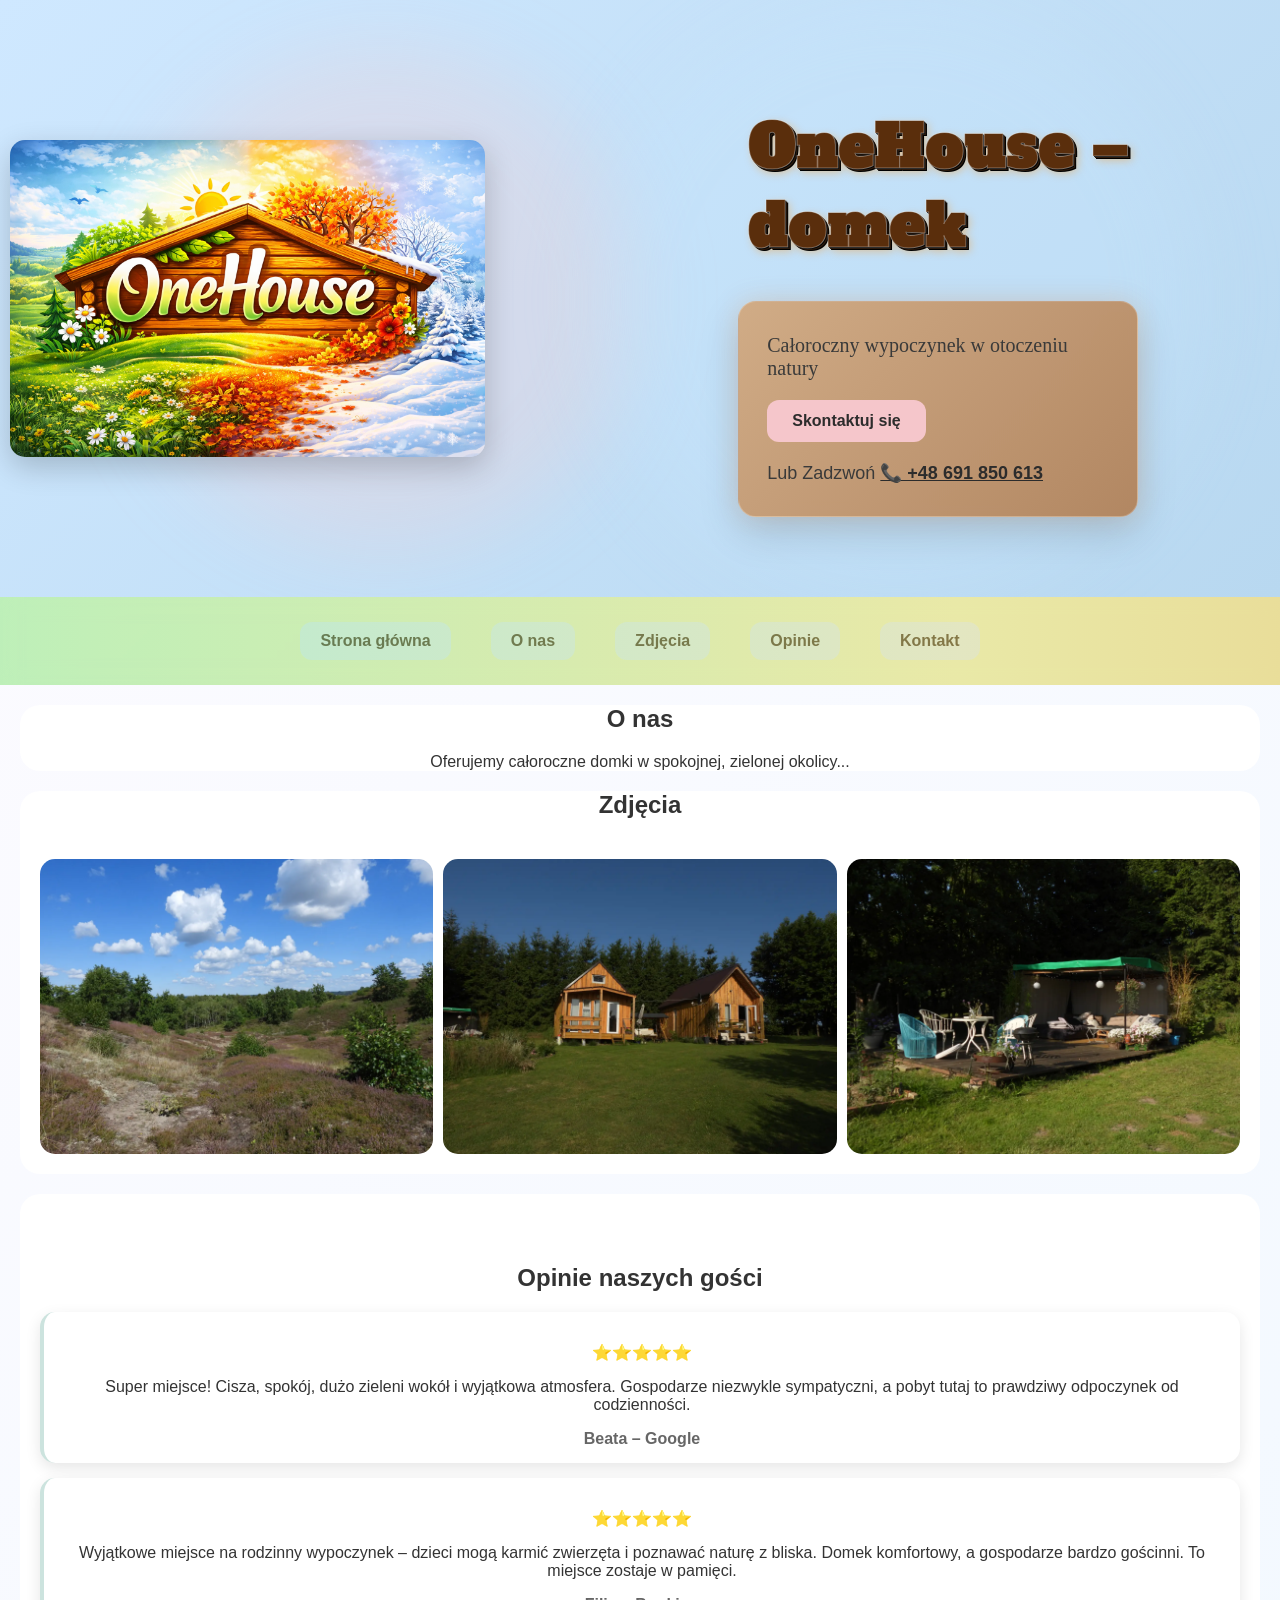
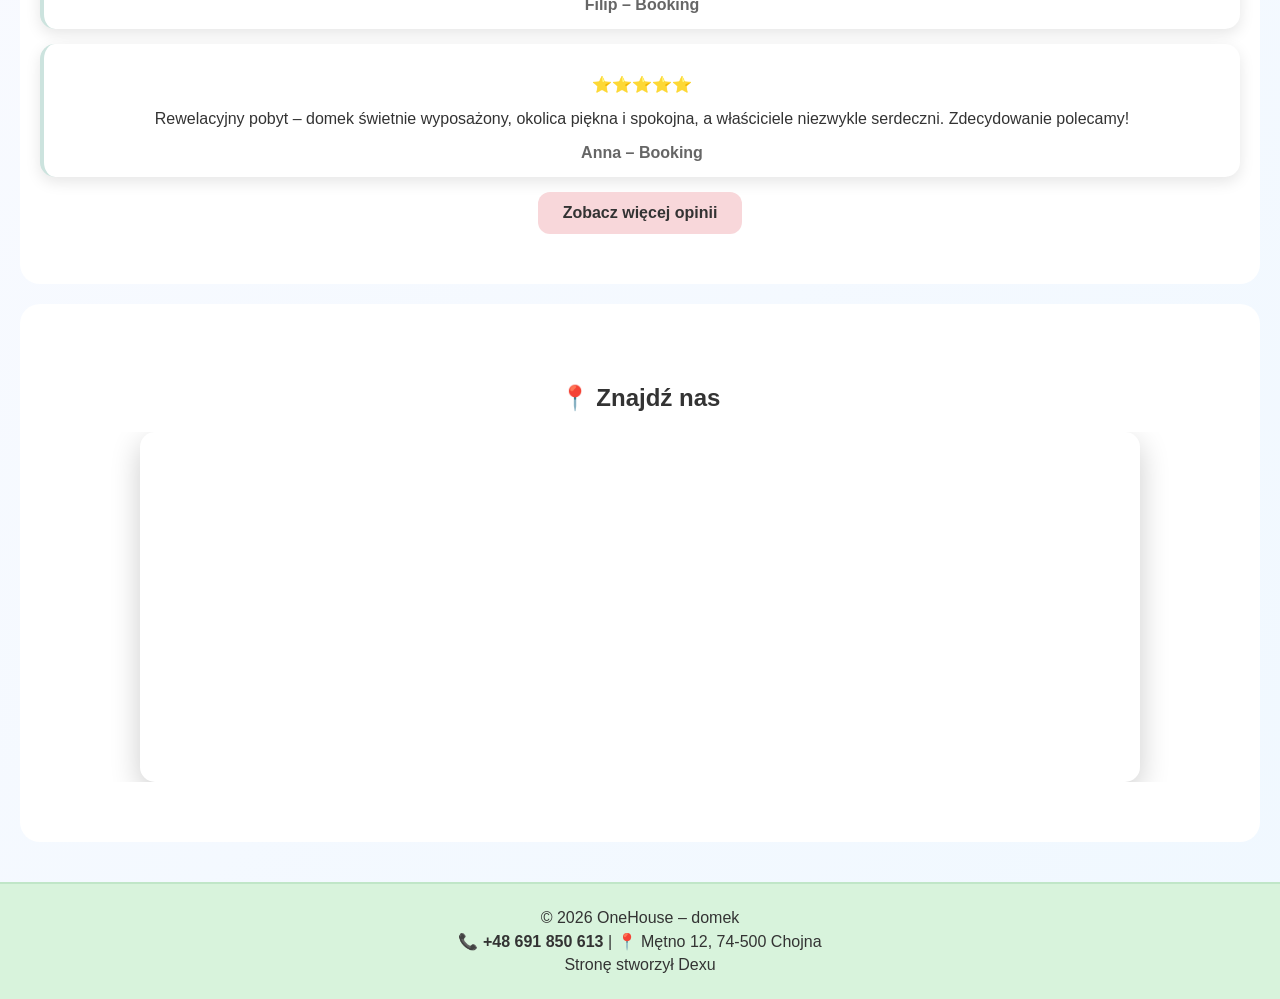
<file: index.html>
<!DOCTYPE html>
<html lang="pl">
<head>
<meta charset="UTF-8">
<meta name="viewport" content="width=device-width, initial-scale=1.0">
<title>OneHouse – domek</title>
<link rel="stylesheet" href="style.css">
<link href="https://fonts.googleapis.com/css2?family=Alfa+Slab+One&display=swap" rel="stylesheet">
</head>

<body>


<header class="header"></header>
<section class="hero">
  

  <div class="hero-left">
    <img src="logo.png" class="logo-hero">
  </div>

  <div class="hero-right">
    <h1><span>OneHouse</span> – domek</h1>
<div class="hero-box">
  <p>Całoroczny wypoczynek w otoczeniu natury</p>

  <a href="kontakt/" class="cta-btn">Skontaktuj się</a>

  <p>Lub Zadzwoń <a href="tel:+48691850613" class="tel">📞 +48 691 850 613</a></p>
</div>
  </div>

</section>

 <nav class="nav-bar">
    <a href="index.html" class="nav-btn">Strona główna</a>
    <a href="onas/" class="nav-btn">O nas</a>
    <a href="zdjecia/" class="nav-btn">Zdjęcia</a>
    <a href="opinie/" class="nav-btn">Opinie</a>
    <a href="kontakt/" class="nav-btn">Kontakt</a>
  </nav>



<a href="onas/" class="section-link">
  <section class="about fade">
    <h2>O nas</h2>
    <p>Oferujemy całoroczne domki w spokojnej, zielonej okolicy...</p>
  </section>
</a>

<a href="zdjecia/" class="section-link">
  <section class="gallery fade">
    <h2>Zdjęcia</h2>
    <div class="grid">
      <img src="img1.webp">
      <img src="img2.webp">
      <img src="img3.webp">
    </div>
  </section>
</a>

<a href="opinie/" class="section-link">
  <section class="opinie fade">
    <h2>Opinie naszych gości</h2>

  <div class="opinia">
    <p>⭐⭐⭐⭐⭐</p>
    <p>
      Super miejsce! Cisza, spokój, dużo zieleni wokół i wyjątkowa atmosfera. 
      Gospodarze niezwykle sympatyczni, a pobyt tutaj to prawdziwy odpoczynek od codzienności.
    </p>
    <span>Beata – Google</span>
  </div>

  <div class="opinia">
    <p>⭐⭐⭐⭐⭐</p>
    <p>
      Wyjątkowe miejsce na rodzinny wypoczynek – dzieci mogą karmić zwierzęta i poznawać naturę z bliska. 
      Domek komfortowy, a gospodarze bardzo gościnni. To miejsce zostaje w pamięci.
    </p>
    <span>Filip – Booking</span>
  </div>

  <div class="opinia">
    <p>⭐⭐⭐⭐⭐</p>
    <p>
      Rewelacyjny pobyt – domek świetnie wyposażony, okolica piękna i spokojna, 
      a właściciele niezwykle serdeczni. Zdecydowanie polecamy!
    </p>
    <span>Anna – Booking</span>
  </div>
<a href="opinie/" class="cta-btn">Zobacz więcej opinii</a>
</section>

<section class="mapa fade">
  <h2>📍 Znajdź nas</h2>

<div class="map-wrapper">
  <iframe 
    src="https://www.google.com/maps?q=Mętno+12+Chojna&output=embed"
    width="100%" 
    height="350"
    style="border:0;"
    loading="lazy">
  </iframe>

  <a href="https://www.google.com/maps?q=Mętno+12+Chojna" 
     target="_blank" 
     class="map-overlay">
    📍 Kliknij, aby otworzyć nawigację
  </a>
</div>
</section>

<script>
const elements = document.querySelectorAll(".fade");

const observer = new IntersectionObserver(entries => {
  entries.forEach(entry => {
    if(entry.isIntersecting){
      entry.target.classList.add("show");
    }
  });
}, {
  threshold:0.15
});

elements.forEach(el => observer.observe(el));
</script>

<footer class="footer">

  <p>© 2026 OneHouse – domek</p>

  <p>
    📞 <a href="tel:+48691850613">+48 691 850 613</a> |
    📍 Mętno 12, 74-500 Chojna 
    </p>
    <p>Stronę stworzył Dexu</p>

</footer>
</body>

</html>
</file>
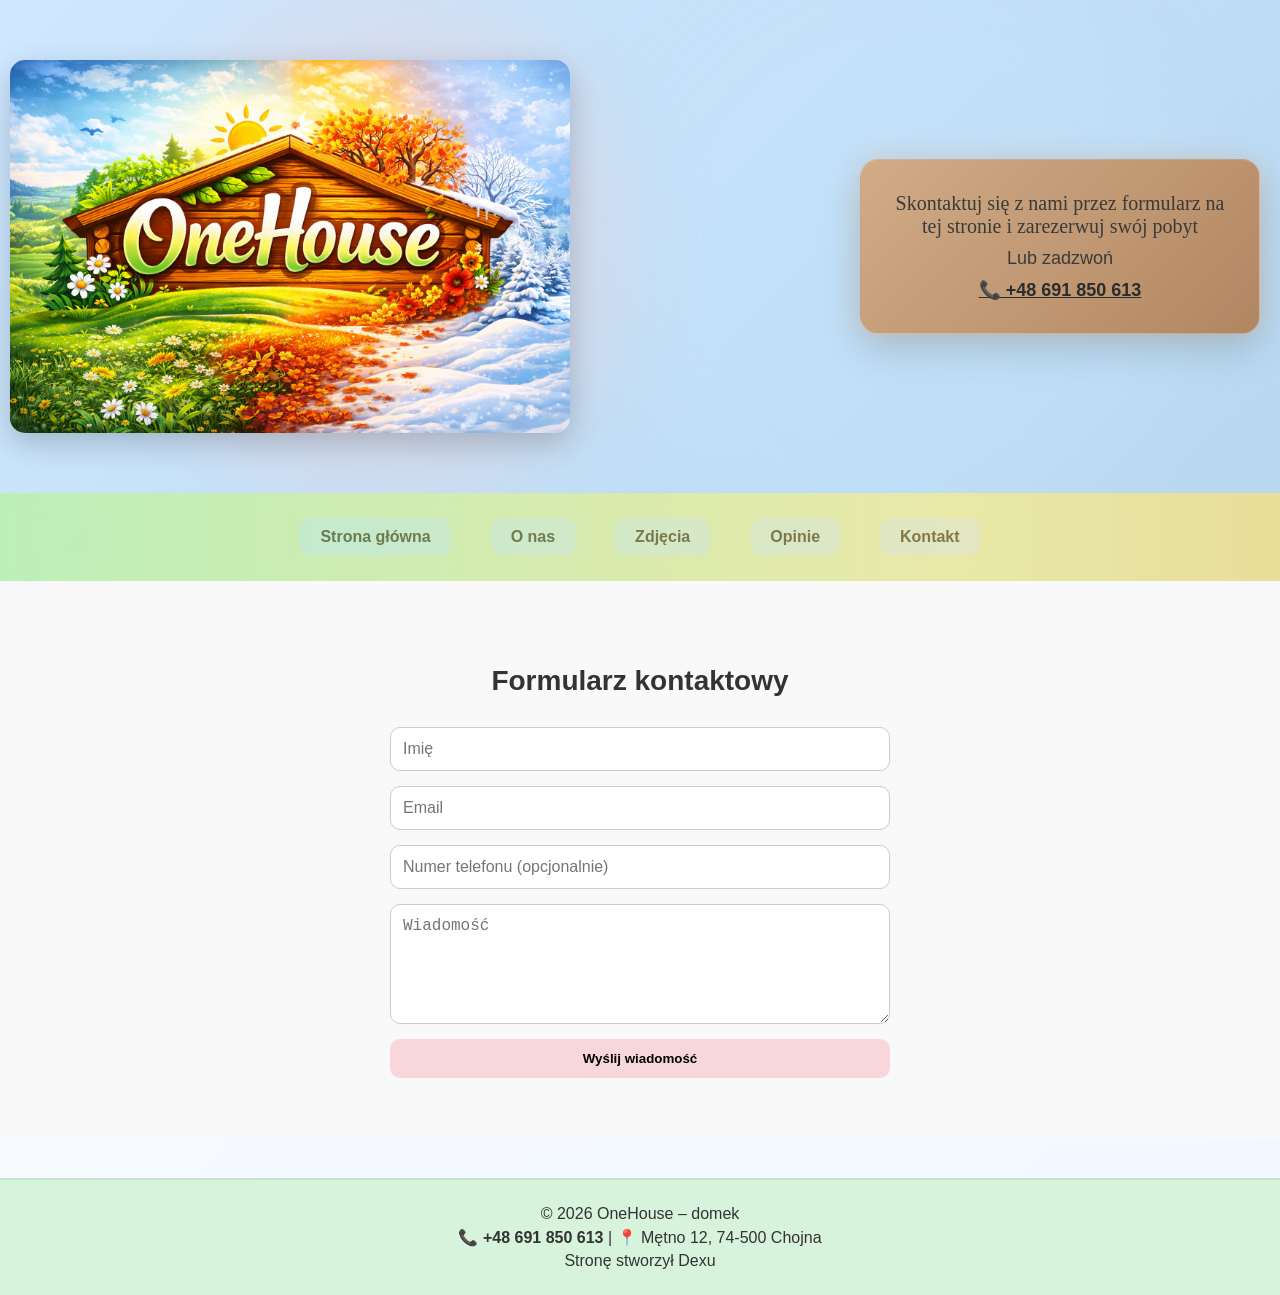
<file: kontakt/index.html>
<!DOCTYPE html>
<html lang="pl">
<head>
<meta charset="UTF-8">
<meta name="viewport" content="width=device-width, initial-scale=1.0">
<title>Kontakt – OneHouse</title>
<link rel="stylesheet" href="../style.css">
</head>

<body>

<header class="hero">

  <div class="hero-left">
    <img src="../logo.png" class="logo-hero">
  </div>

<div class="hero-box">
  <p>Skontaktuj się z nami przez formularz na tej stronie i zarezerwuj swój pobyt</p>
<p>Lub zadzwoń</p>

  <p>
    <a href="tel:+48691850613" class="tel">📞 +48 691 850 613</a>
  </p>
</div>

</header>

<nav class="nav-bar">
  <a href="../" class="nav-btn">Strona główna</a>
  <a href="../onas/" class="nav-btn">O nas</a>
  <a href="../zdjecia/" class="nav-btn">Zdjęcia</a>
  <a href="../opinie/" class="nav-btn">Opinie</a>
  <a href="index.html" class="nav-btn">Kontakt</a>
</nav>

<section class="kontakt-page">

  <h2>Formularz kontaktowy</h2>

<form class="form" action="https://formsubmit.co/jeccho@wp.pl" method="POST">

  <input type="text" name="imie" placeholder="Imię" required>
  <input type="email" name="email" placeholder="Email" required>
  <input type="tel" name="telefon" placeholder="Numer telefonu (opcjonalnie)">
  <textarea name="wiadomosc" placeholder="Wiadomość" required></textarea>

  <!-- ukryte -->
  <input type="hidden" name="_subject" value="Nowa wiadomość z OneHouse">
  <input type="hidden" name="_captcha" value="false">

  <button type="submit">Wyślij wiadomość</button>
</form>

</section>

<footer class="footer">

  <p>© 2026 OneHouse – domek</p>

  <p>
    📞 <a href="tel:+48691850613">+48 691 850 613</a> |
    📍 Mętno 12, 74-500 Chojna 
    </p>
    <p>Stronę stworzył Dexu</p>

</footer>

</body>

</html>
</file>
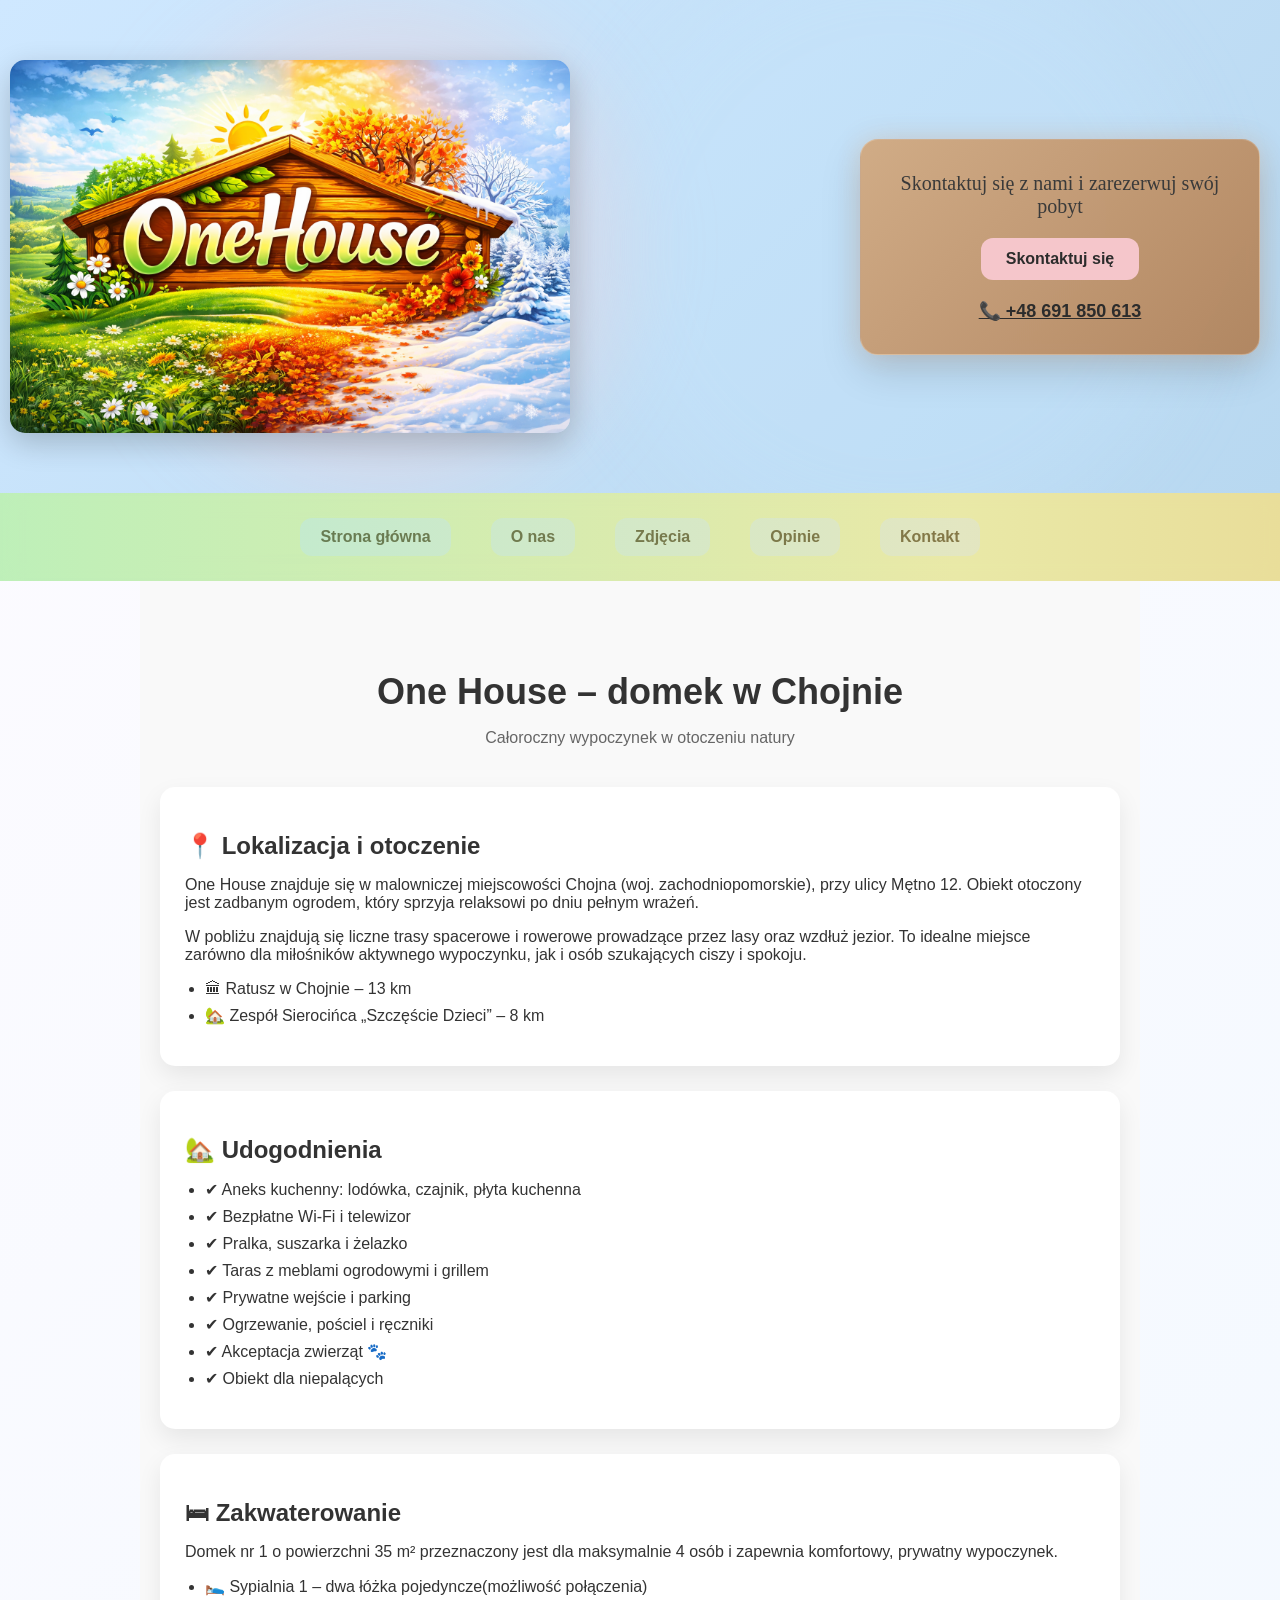
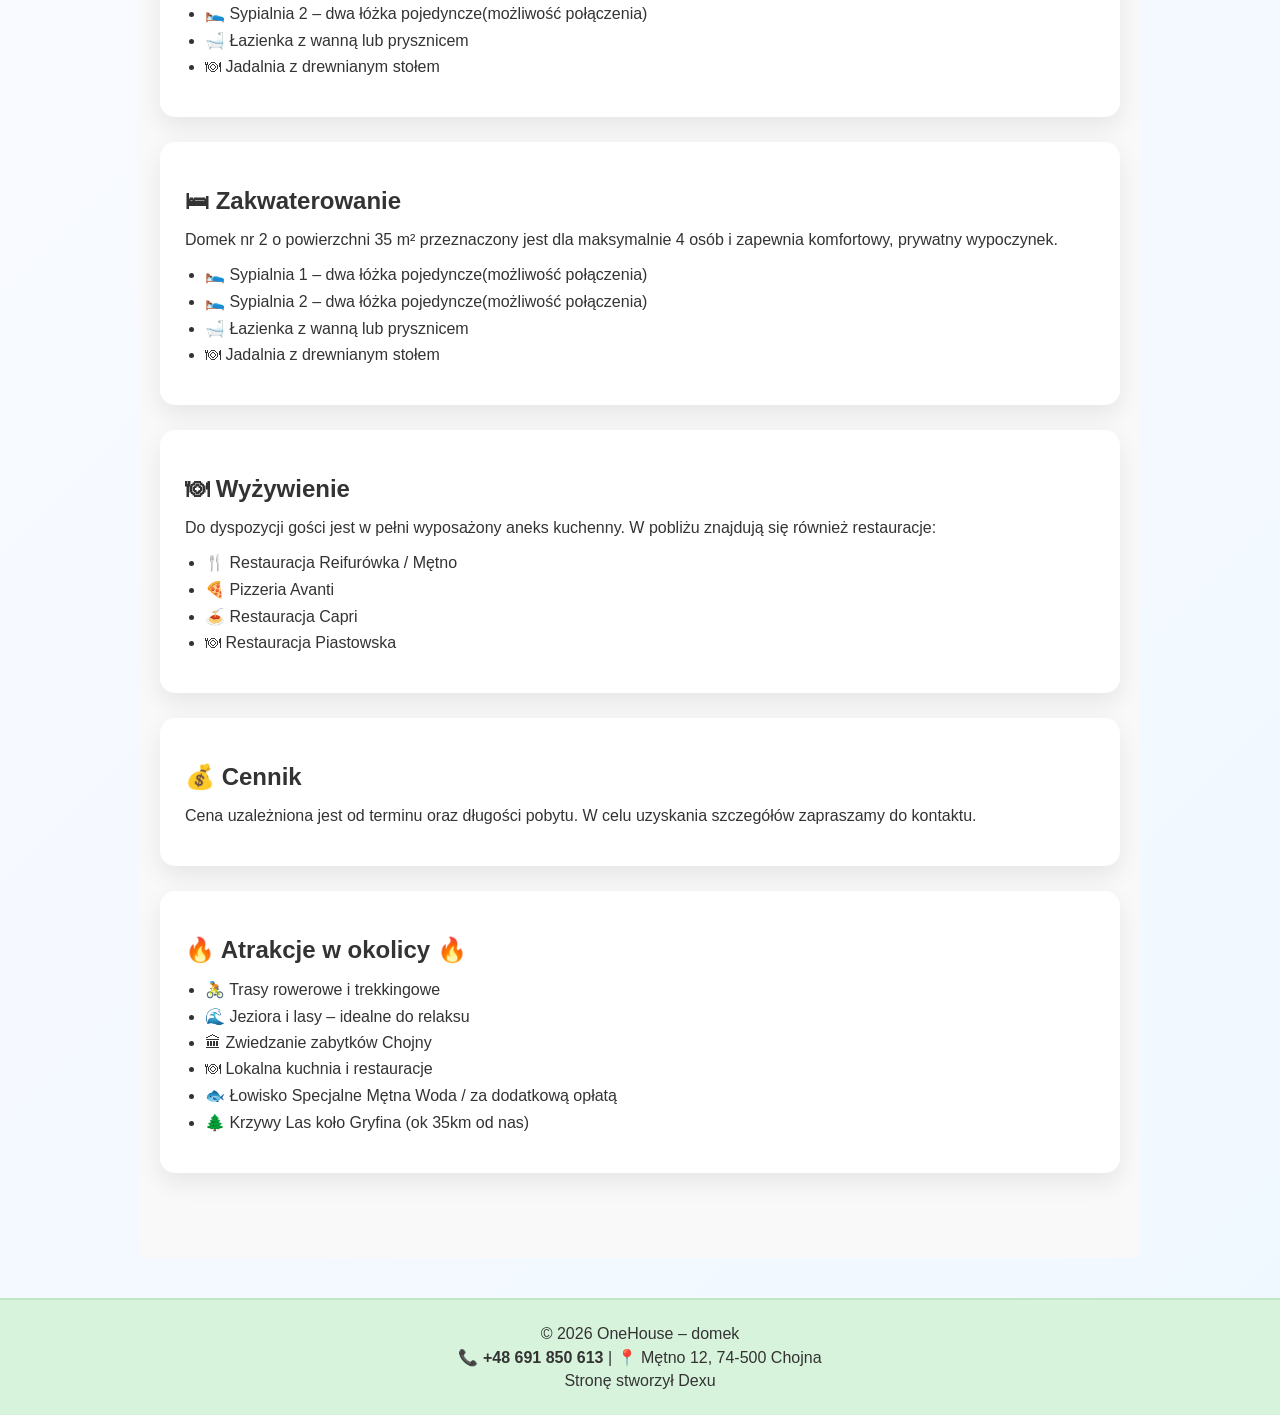
<file: onas/index.html>
<!DOCTYPE html>
<html lang="pl">
<head>
<meta charset="UTF-8">
<meta name="viewport" content="width=device-width, initial-scale=1.0">
<title>O nas – OneHouse</title>
<link rel="stylesheet" href="../style.css">
</head>

<body>

<header class="hero">

  <div class="hero-left">
    <img src="../logo.png" class="logo-hero">
  </div>

<div class="hero-box">
  <p>Skontaktuj się z nami i zarezerwuj swój pobyt</p>

  <a href="../kontakt/" class="cta-btn">Skontaktuj się</a>

  <p>
    <a href="tel:+48691850613" class="tel">📞 +48 691 850 613</a>
  </p>
</div>

</header>

<nav class="nav-bar">
  <a href="../" class="nav-btn">Strona główna</a>
  <a href="index.html" class="nav-btn">O nas</a>
  <a href="../zdjecia/" class="nav-btn">Zdjęcia</a>
  <a href="../opinie/" class="nav-btn">Opinie</a>
  <a href="../kontakt/" class="nav-btn">Kontakt</a>
</nav>

<section class="about-page">

  <h1>One House – domek w Chojnie</h1>
  <p class="subtitle">Całoroczny wypoczynek w otoczeniu natury</p>

  <div class="about-box">

    <h2>📍 Lokalizacja i otoczenie</h2>
    <p>
      One House znajduje się w malowniczej miejscowości Chojna (woj. zachodniopomorskie), przy ulicy Mętno 12.
      Obiekt otoczony jest zadbanym ogrodem, który sprzyja relaksowi po dniu pełnym wrażeń.
    </p>
    <p>
      W pobliżu znajdują się liczne trasy spacerowe i rowerowe prowadzące przez lasy oraz wzdłuż jezior.
      To idealne miejsce zarówno dla miłośników aktywnego wypoczynku, jak i osób szukających ciszy i spokoju.
    </p>

    <ul>
      <li>🏛 Ratusz w Chojnie – 13 km</li>
      <li>🏡 Zespół Sierocińca „Szczęście Dzieci” – 8 km</li>
    </ul>

  </div>

  <div class="about-box">

    <h2>🏡 Udogodnienia</h2>

    <ul>
      <li>✔ Aneks kuchenny: lodówka, czajnik, płyta kuchenna</li>
      <li>✔ Bezpłatne Wi-Fi i telewizor</li>
      <li>✔ Pralka, suszarka i żelazko</li>
      <li>✔ Taras z meblami ogrodowymi i grillem</li>
      <li>✔ Prywatne wejście i parking</li>
      <li>✔ Ogrzewanie, pościel i ręczniki</li>
      <li>✔ Akceptacja zwierząt 🐾</li>
      <li>✔ Obiekt dla niepalących</li>
    </ul>

  </div>

  <div class="about-box">

    <h2>🛏 Zakwaterowanie</h2>
    <p>
      Domek nr 1 o powierzchni 35 m² przeznaczony jest dla maksymalnie 4 osób i zapewnia komfortowy, prywatny wypoczynek.
    </p>

    <ul>
      <li>🛌 Sypialnia 1 – dwa łóżka pojedyncze(możliwość połączenia)</li>
      <li>🛌 Sypialnia 2 – dwa łóżka pojedyncze(możliwość połączenia)</li>
      <li>🛁 Łazienka z wanną lub prysznicem</li>
      <li>🍽 Jadalnia z drewnianym stołem</li>
    </ul>

  </div>

  <div class="about-box">

    <h2>🛏 Zakwaterowanie</h2>
    <p>
      Domek nr 2 o powierzchni 35 m² przeznaczony jest dla maksymalnie 4 osób i zapewnia komfortowy, prywatny wypoczynek.
    </p>

    <ul>
      <li>🛌 Sypialnia 1 – dwa łóżka pojedyncze(możliwość połączenia)</li>
      <li>🛌 Sypialnia 2 – dwa łóżka pojedyncze(możliwość połączenia)</li>
      <li>🛁 Łazienka z wanną lub prysznicem</li>
      <li>🍽 Jadalnia z drewnianym stołem</li>
    </ul>

  </div>

  <div class="about-box">

    <h2>🍽 Wyżywienie</h2>
    <p>
      Do dyspozycji gości jest w pełni wyposażony aneks kuchenny.
      W pobliżu znajdują się również restauracje:
    </p>

    <ul>
      <li>🍴 Restauracja Reifurówka / Mętno</li>
      <li>🍕 Pizzeria Avanti</li>
      <li>🍝 Restauracja Capri</li>
      <li>🍽 Restauracja Piastowska</li>
      </ul>

  </div>

  <div class="about-box">

    <h2>💰 Cennik</h2>
    <p>
      Cena uzależniona jest od terminu oraz długości pobytu.
      W celu uzyskania szczegółów zapraszamy do kontaktu.
    </p>

  </div>

  <div class="about-box">

    <h2>🔥 Atrakcje w okolicy 🔥</h2>

    <ul>
      <li>🚴 Trasy rowerowe i trekkingowe</li>
      <li>🌊 Jeziora i lasy – idealne do relaksu</li>
      <li>🏛 Zwiedzanie zabytków Chojny</li>
      <li>🍽 Lokalna kuchnia i restauracje</li>
      <li>🐟 Łowisko Specjalne Mętna Woda / za dodatkową opłatą</li>
      <li>🌲 Krzywy Las koło Gryfina (ok 35km od nas)</li>
    </ul>

  </div>

</section>

<footer class="footer">

  <p>© 2026 OneHouse – domek</p>

  <p>
    📞 <a href="tel:+48691850613">+48 691 850 613</a> |
    📍 Mętno 12, 74-500 Chojna 
    </p>
    <p>Stronę stworzył Dexu</p>

</footer>
</body>


</html>
</file>
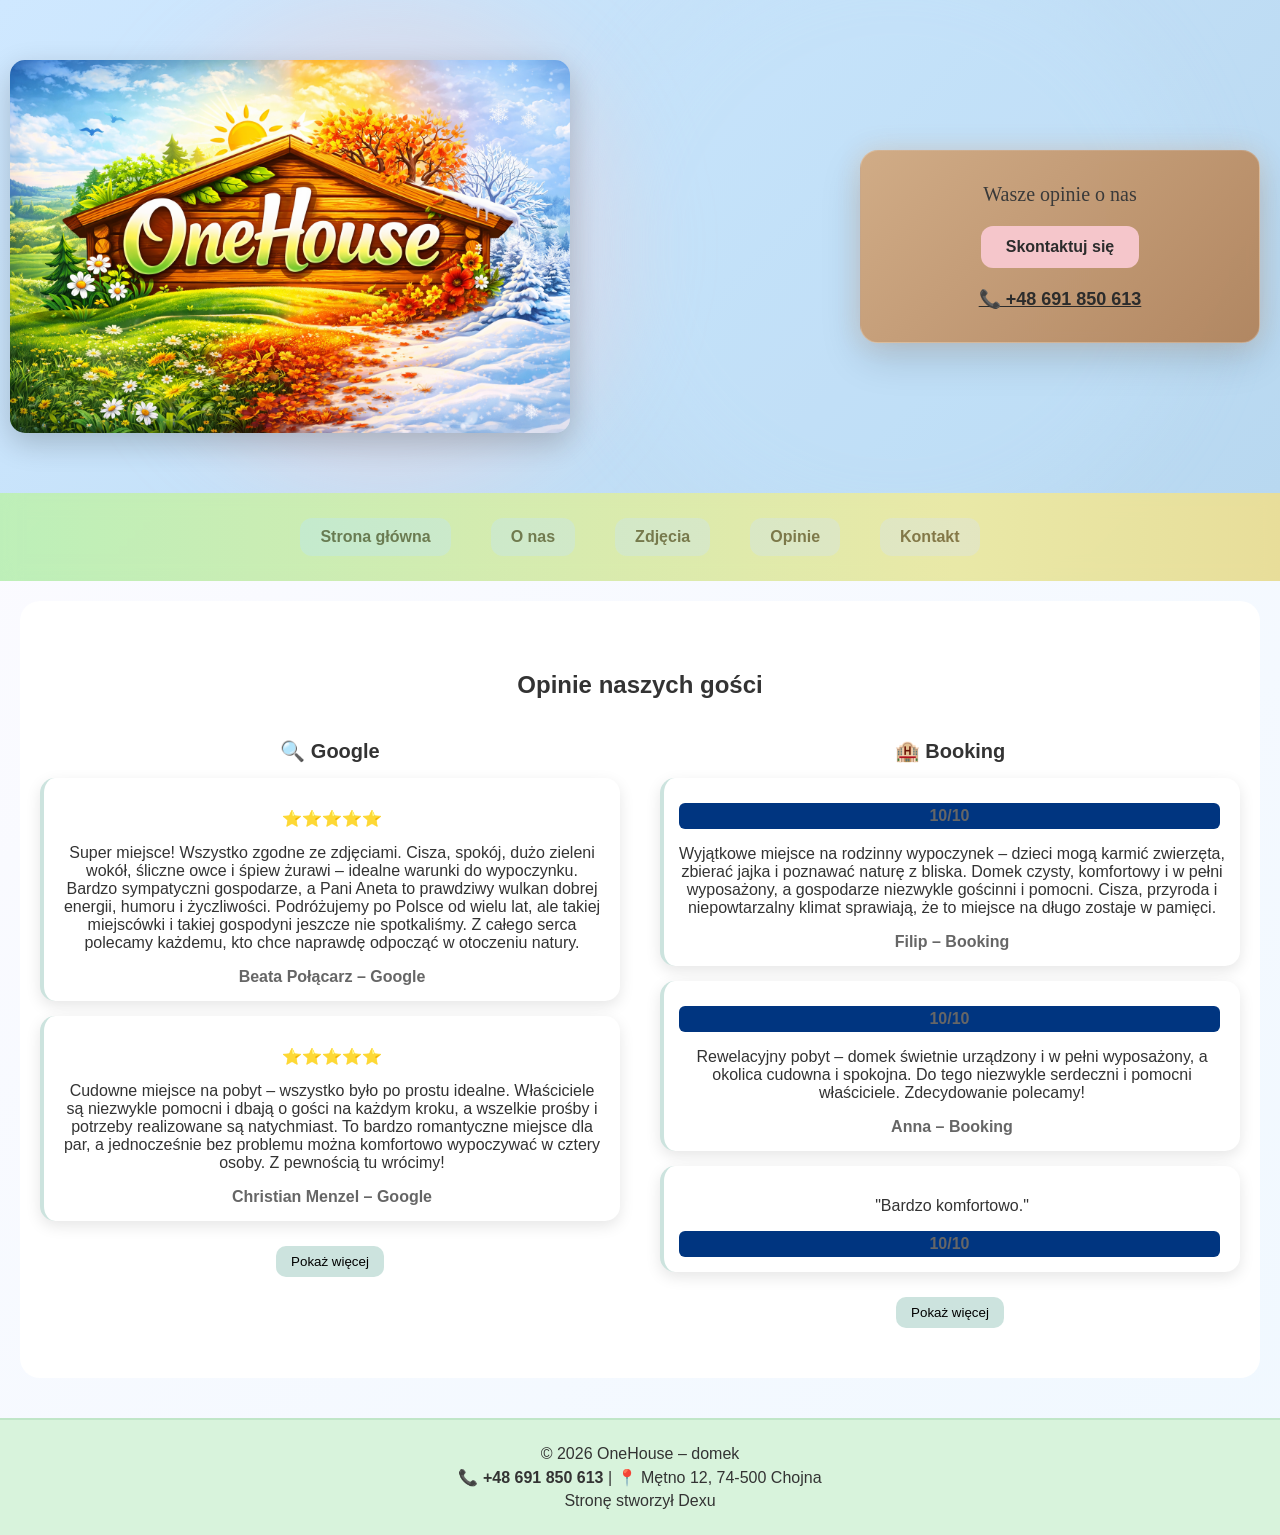
<file: opinie/index.html>
<!DOCTYPE html>
<html lang="pl">
<head>
<meta charset="UTF-8">
<meta name="viewport" content="width=device-width, initial-scale=1.0">
<title>Opinie – OneHouse</title>
<link rel="stylesheet" href="../style.css">
</head>

<body>

<header class="hero">

  <div class="hero-left">
    <img src="../logo.png" class="logo-hero">
  </div>

<div class="hero-box">
  <p>Wasze opinie o nas</p>

  <a href="../kontakt/" class="cta-btn">Skontaktuj się</a>

  <p>
    <a href="tel:+48691850613" class="tel">📞 +48 691 850 613</a>
  </p>
</div>

</header>

<nav class="nav-bar">
  <a href="../" class="nav-btn">Strona główna</a>
  <a href="../onas/" class="nav-btn">O nas</a>
  <a href="../zdjecia/" class="nav-btn">Zdjęcia</a>
  <a href="index.html" class="nav-btn">Opinie</a>
  <a href="../kontakt/" class="nav-btn">Kontakt</a>
</nav>

<section class="opinie">

  <h2>Opinie naszych gości</h2>

  <div class="opinie-grid">

    <!-- GOOGLE -->
    <div class="opinie-kolumna">
      <h3>🔍 Google</h3>

<div class="opinia">
  <p>⭐⭐⭐⭐⭐</p>
  <p>
    Super miejsce! Wszystko zgodne ze zdjęciami. Cisza, spokój, dużo zieleni wokół, śliczne owce i śpiew żurawi – idealne warunki do wypoczynku. 
    Bardzo sympatyczni gospodarze, a Pani Aneta to prawdziwy wulkan dobrej energii, humoru i życzliwości. 
    Podróżujemy po Polsce od wielu lat, ale takiej miejscówki i takiej gospodyni jeszcze nie spotkaliśmy. 
    Z całego serca polecamy każdemu, kto chce naprawdę odpocząć w otoczeniu natury.
  </p>
  <span>Beata Połącarz – Google</span>
</div>

<div class="opinia">
  <p>⭐⭐⭐⭐⭐</p>
  <p>
    Cudowne miejsce na pobyt – wszystko było po prostu idealne. Właściciele są niezwykle pomocni i dbają o gości na każdym kroku, 
    a wszelkie prośby i potrzeby realizowane są natychmiast. 
    To bardzo romantyczne miejsce dla par, a jednocześnie bez problemu można komfortowo wypoczywać w cztery osoby. 
    Z pewnością tu wrócimy!
  </p>
  <span>Christian Menzel – Google</span>
</div>

      <div class="more google-more">
<div class="opinia">
  <p>⭐⭐⭐⭐⭐</p>
  <p>
    Fantastyczne miejsce na pobyt – jest tu wszystko, czego potrzeba, a domek jest pięknie urządzony. 
    Właściciele są niezwykle mili i gościnni. 
    To idealne miejsce dla rodzin z dziećmi oraz psami, a okolica jest po prostu zachwycająca. 
    Gorąco polecamy i już nie możemy się doczekać kolejnego pobytu!
  </p>
  <span>Claudia Sterner – Google</span>
</div>

<div class="opinia">
  <p>⭐⭐⭐⭐⭐</p>
  <p>
    Bardzo fajny i kameralny domek położony na uboczu, co gwarantuje ciszę i spokój. 
    Obiekt jest ogrodzony, a w okolicy znajduje się wiele ciekawych miejsc do zwiedzania – m.in. Cedynia, rozlewiska Odry, Moryń z pięknym rynkiem i jeziorem oraz liczne trasy rowerowe. 
    Dodatkowym atutem jest bliskość Berlina. 
    Spędziliśmy tu kilka dni i jesteśmy bardzo zadowoleni – chętnie wrócimy ponownie. Dziękujemy również za pyszne pierogi!
  </p>
  <span>Michał Słupczewski – Google</span>
</div>

<div class="opinia">
  <p>⭐⭐⭐⭐⭐</p>
  <p>
    Polecam w 100%! Spędziliśmy tu szalony i wspaniały weekend. 
    Gospodarze – Pani Aneta i Pan Jacek – są niesamowicie mili i gościnni. 
    To już nasz czwarty pobyt i na pewno nie ostatni. 
    Dla osób szukających ciszy, odpoczynku i dzikiej przyrody to miejsce jest po prostu idealne. 
    A grzybobranie? Bajka!
  </p>
  <span>Arek i Jola – Google</span>
</div>

<div class="opinia">
  <p>⭐⭐⭐⭐⭐</p>
  <p>
    Klimatyczne, przyjazne zwierzętom miejsce z przemiłymi i bardzo pomocnymi właścicielami, którzy dbają o każdy detal pobytu. 
    Na przywitanie czekało na nas wino, a w trakcie pobytu świeże jajka i bułeczki – cudowny gest! 
    Wypoczynek w otoczeniu natury, zwierząt i ciszy był naprawdę wyjątkowy. 
    W pobliżu znajdują się jeziora oraz piękne tereny Parku Krajobrazowego Cedyńskiego. 
    Domek jest świetnie wyposażony, gustownie urządzony i oferuje dużo przestrzeni. 
    Zdecydowanie polecamy!
  </p>
  <span>Wojciech Rosadziński – Google</span>
</div>
</div>
      <button class="toggle" data-target="google-more">Pokaż więcej</button>
    
</div>

    <!-- BOOKING -->
    <div class="opinie-kolumna">
      <h3>🏨 Booking</h3>

<div class="opinia">
  <span class="booking-score">10/10</span>
  <p>
    Wyjątkowe miejsce na rodzinny wypoczynek – dzieci mogą karmić zwierzęta, zbierać jajka i poznawać naturę z bliska. 
    Domek czysty, komfortowy i w pełni wyposażony, a gospodarze niezwykle gościnni i pomocni. 
    Cisza, przyroda i niepowtarzalny klimat sprawiają, że to miejsce na długo zostaje w pamięci.
  </p>
  <span>Filip – Booking</span>
</div>

<div class="opinia">
  <span class="booking-score">10/10</span>
  <p>
    Rewelacyjny pobyt – domek świetnie urządzony i w pełni wyposażony, a okolica cudowna i spokojna. 
    Do tego niezwykle serdeczni i pomocni właściciele. Zdecydowanie polecamy!
  </p>
  <span>Anna – Booking</span>
</div>

      <div class="opinia">
        <p>"Bardzo komfortowo."</p>
        <span class="booking-score">10/10</span>
      </div>

      <div class="more booking-more">
<div class="opinia">
  <span class="booking-score">10/10</span>
  <p>
    Klimatyczne miejsce w pięknej i cichej okolicy. Domek w pełni wyposażony, a gospodarze bardzo sympatyczni i dbający o komfort gości. 
    Idealne miejsce na wypoczynek oraz wycieczki rowerowe, również za granicę.
  </p>
  <span>Jacek – Booking</span>
</div>

<div class="opinia">
  <span class="booking-score">10/10</span>
  <p>
    Urocze i stylowe miejsce w otoczeniu natury – domek świetnie wyposażony i bardzo klimatyczny. 
    Na zewnątrz przestrzeń do relaksu, a dla dzieci dodatkowe atrakcje. 
    Gospodyni niezwykle miła i gościnna – nawet z drobnymi upominkami dla gości. 
    Duży plus za możliwość pobytu z psami bez dodatkowych opłat. 
    Naprawdę rewelacyjne miejsce!
  </p>
  <span>Dagmara – Booking</span>
</div>

<div class="opinia">
  <span class="booking-score">10/10</span>
  <p>
    Idealne miejsce na odpoczynek od miejskiego zgiełku – cisza, spokój i piękna okolica pełna tras spacerowych i rowerowych. 
    Domek bardzo dobrze wyposażony, a teren zadbany i przestronny. 
    Przemiła i zaangażowana gospodyni sprawia, że pobyt jest wyjątkowy – nawet dzieci mają tu swoje atrakcje. 
    Zdecydowanie polecamy!
  </p>
  <span>Maria – Booking</span>
</div>



<div class="opinia">
  <span class="booking-score">10/10</span>
  <p>
    Świetne miejsce na pobyt – domek czysty, wygodny i pięknie urządzony. 
    Bezpieczna przestrzeń dla rowerów oraz bardzo miła i pomocna właścicielka. 
    Idealne miejsce na wyjazd ze znajomymi.
  </p>
  <span>Magdalena – Booking</span>
</div>



      </div>

      <button class="toggle" data-target="booking-more">Pokaż więcej</button>
    </div>


    <!-- OTONOCLEGI -->
    <div class="opinie-kolumna otonoclegi">
      <h3>🌐 OtoNoclegi</h3>

      <div class="opinia">
        <p>"Bardzo klimatyczne miejsce."</p>
        <span>⭐⭐⭐⭐⭐ – Asia</span>
      </div>

      <div class="opinia">
        <p>"Idealne na weekend."</p>
        <span>⭐⭐⭐⭐⭐ – Kamil</span>
      </div>

      <div class="more otonoclegi-more">
        <div class="opinia">
          <p>"Świetny wypoczynek."</p>
          <span>⭐⭐⭐⭐⭐ – Ola</span>
        </div>
      </div>

      <button class="toggle" data-target="otonoclegi-more">Pokaż więcej</button>
    </div>

  </div>

</section>


<script>
document.querySelectorAll(".toggle").forEach(btn => {
  btn.addEventListener("click", () => {
    const target = document.querySelector("." + btn.dataset.target);

    if(target.style.maxHeight){
      target.style.maxHeight = null;
      btn.textContent = "Pokaż więcej";
    } else {
      target.style.maxHeight = target.scrollHeight + "px";
      btn.textContent = "Pokaż mniej";
    }
  });
});
</script>

<footer class="footer">

  <p>© 2026 OneHouse – domek</p>

  <p>
    📞 <a href="tel:+48691850613">+48 691 850 613</a> |
    📍 Mętno 12, 74-500 Chojna 
    </p>
    <p>Stronę stworzył Dexu</p>

</footer>
</body>

</html>
</file>
<file: style.css>
body{
  margin:0;
  font-family:Arial;
  color:#333;
  text-align:center;
  font-family:'Poppins', sans-serif;

  background:linear-gradient(
    135deg,
    #fdfbff,
    #f0f8ff,
    #fff0f5,
    #f0f8ff
  );

  background-size:300% 300%;
  animation:bgMove 20s ease-in-out infinite;
}

@keyframes bgMove{
  0%{
    background-position:0% 50%;
  }
  50%{
    background-position:100% 50%;
  }
  100%{
    background-position:0% 50%;
  }
}

header{
display:none;
}

.header{
  text-align:center;
  background:#d8f3dc;
  padding-bottom:10px;
}

/* LOGO */
.logo-box{
  flex:1;
}

.logo{
  width:100%;
  max-width:500px;
  transition:0.3s;
}

.logo:hover{
  transform:scale(1.03);
}

/* LOGO NA CAŁĄ SZEROKOŚĆ */
.logo-full{
 padding:20px 0;
}

.logo-big{
  width:100%;
  max-width:800px; /* 👈 zwiększamy */
  display:block;
  margin:0 auto;
}

.nav{
  background: linear-gradient(135deg, #cdeac0, #b7d9aa);
  position: relative;
}

.nav::before{
  content:"";
  position:absolute;
  top:-20px;
  left:0;
  width:100%;
  height:40px;
  background:radial-gradient(circle at 50% 100%, #cfe8ff 40%, transparent 70%);
}

.nav-bar{
  display:flex;
  justify-content:center;
  gap:20px;
  padding:15px;

  background:rgba(205, 234, 192, 0.7); /* półprzezroczyste */
  backdrop-filter:blur(10px);

  position:relative;
  overflow:hidden;
}

.nav-bar::after{
  content:"";
  position:absolute;
  inset:0;

  background:linear-gradient(
    90deg,
    rgba(144, 238, 144, 0.4),   /* 🌸 wiosna (zielony) */
    rgba(255, 223, 100, 0.4),   /* ☀️ lato (żółty) */
    rgba(255, 140, 0, 0.4),     /* 🍂 jesień (pomarańcz) */
    rgba(173, 216, 230, 0.4),   /* ❄️ zima (błękit) */
    rgba(144, 238, 144, 0.4)    /* powrót do wiosny */
  );

  background-size:300% 100%;
  animation:seasons 8s linear infinite;

  pointer-events:none;
}

@keyframes seasons{
  0%{
    background-position:0% 50%;
  }
  100%{
    background-position:100% 50%;
  }
}

.nav-btn{
  text-decoration:none;
  padding:10px 20px;
  background:#d0ebff;
  border-radius:12px;
  color:#333;
  font-weight:bold;
  transition:0.3s;
}

.nav-btn:hover{
  background:#f8d7da;
  transform:translateY(-2px);
}

nav a{
  margin:10px;
  text-decoration:none;
  color:#333;
  font-weight:bold;
}

.hero{
  display:flex;
  align-items:center;
  justify-content:center;
  gap:40px;
  padding:60px 20px;
    position: relative;
  background: linear-gradient(135deg, #cfe8ff, #b8d8f0);
  overflow: hidden;
  z-index:1;
}

/* LEWA STRONA */
.hero-left{
  flex:1.3; /* 👈 więcej miejsca dla logo */
  display:flex;
  justify-content:flex-start; /* 👈 do lewej */
}

.logo-hero{
  width:70%;          /* 👈 było 120% */
  max-width:750px;     /* 👈 było 900px */
  margin-left:-10px;   /* 👈 było -40px */
  border-radius:15px;
  box-shadow:0 10px 30px rgba(0,0,0,0.2);
}

/* PRAWA STRONA */
.hero-right{
  flex:1;
  text-align:left;
}

.hero-right h1{
  font-family:'Alfa Slab One', serif;
  font-size:58px;
  letter-spacing:2px;

  color:#5a2e0c; /* ciemny brąz */

 -webkit-text-stroke: 1px rgba(255, 255, 255, 0.356);

  text-shadow:
    1px 1px 0 #000,
    2px 2px 0 #2b1a0d,
    3px 3px 0 #000,
    4px 4px 10px rgba(255,140,0,0.4); /* 🔥 lekki żar */



  margin-bottom:15px;
  padding:0 10px;
}

.hero-right p{
  font-size:18px;
  color:#555;
  margin-bottom:25px;
}

.hero-right button{
  background:#f8d7da;
  border:none;
  padding:12px 25px;
  border-radius:10px;
  cursor:pointer;
  transition:0.3s;
}

.hero-right button:hover{
  transform:scale(1.05);
}

.hero::before,
.hero::after{
  content:"";
  position:absolute;
  border-radius:50%;
  filter:blur(40px); /* było 120 → było za mocno rozmyte */
  animation:floatBg 4s ease-in-out infinite;
  z-index:-1; /* 🔥 KLUCZ */
}


.hero::before{
  width:500px;
  height:500px;
  background:rgba(255, 200, 200, 0.25);
  top:50%;
  left:30%;
  transform:translate(-50%, -50%);
}

.hero::after{
  width:600px;
  height:600px;
  background:rgba(200, 230, 255, 0.25);
  top:50%;
  left:70%;
  transform:translate(-50%, -50%);
}

@keyframes floatBg{
  0%,100%{
    transform:translate(0,0) scale(1);
  }
  50%{
    transform:translate(100px,-80px) scale(1.3);
  }
}

.hero-box{
  background:linear-gradient(
    135deg,
    rgba(210,166,121,0.9),
    rgba(176,125,82,0.9)
  );

  padding:22px 28px;
  border-radius:18px;

  display:inline-block;
  margin-top:10px;

 transform:none;

  /* 💥 glow */
  box-shadow:
    0 15px 40px rgba(0,0,0,0.15),
    0 0 25px rgba(255,180,120,0.25);

  /* 💥 lekki blur tła (premium efekt) */
  backdrop-filter:blur(6px);
  border:1px solid rgba(255,255,255,0.2);
    margin:20px auto;      /* 👈 wyśrodkowanie */
  max-width:400px;       /* 👈 ograniczenie szerokości */
  width:100%;
}

.hero-box p{
  font-size:18px;   /* 👈 było 16 */
  color:#3a3a3a;
  margin:10px 0;
}

.hero-box a{
  color:#2c2c2c;
  font-weight:bold;
}

.hero-box .cta-btn{
  background:#f5c6cb;
  margin:10px 0;
}

button{
  background:#f8d7da;
  border:none;
  padding:10px 20px;
  border-radius:10px;
  cursor:pointer;
}

.grid{
  display:grid;
  grid-template-columns:repeat(auto-fit, minmax(150px,1fr));
  gap:10px;
  padding:20px;
}

.kontakt-page{
  padding:60px 20px;
  background:#f9f9f9;
}

.kontakt-page h2{
  margin-bottom:30px;
  font-size:28px;
}

.form{
  max-width:500px;
  margin:0 auto;
  display:flex;
  flex-direction:column;
  gap:15px;
}

.form input,
.form textarea{
  padding:12px;
  border-radius:10px;
  border:1px solid #ccc;
  font-size:16px;
}

.form textarea{
  min-height:120px;
  resize:vertical;
}

.form button{
  background:#f8d7da;
  border:none;
  padding:12px;
  border-radius:10px;
  cursor:pointer;
  font-weight:bold;
  transition:0.3s;
}

.form button:hover{
  transform:scale(1.05);
}


.about-page{
  padding:60px 20px;
  background:#f9f9f9;
  max-width:1000px;
  margin:0 auto;
}

.about-page h1{
  font-size:36px;
  margin-bottom:10px;
}

.subtitle{
  margin-bottom:40px;
  color:#666;
}

.about-box{
  background:white;
  padding:25px;
  border-radius:15px;
  margin-bottom:25px;
  box-shadow:0 10px 25px rgba(0,0,0,0.08);
  text-align:left;
}

.about-box h2{
  margin-bottom:15px;
  color:#333;
}

.about-box ul{
  padding-left:20px;
}

.about-box li{
  margin-bottom:8px;
}

.mapa iframe{
  border-radius:15px;
  max-width:1000px;
  box-shadow:0 10px 30px rgba(0,0,0,0.2);
    display:block;
  margin:0 auto;
}

.map-wrapper{
  position:relative;
  border-radius:15px;
  overflow:hidden;
}

.map-overlay{
  position:absolute;
  inset:0;

  display:flex;
  align-items:center;
  justify-content:center;

  background:rgba(0,0,0,0.2);
  color:#fff;
  font-weight:bold;
  text-decoration:none;

  opacity:0;
  transition:0.3s;
  cursor:pointer;
}

.map-wrapper:hover .map-overlay{
  opacity:1;
}

.mapa{
  padding:60px 20px;
  text-align:center;
}

.map-btn{
  display:block;       /* 👈 KLUCZ */
  width:max-content;   /* żeby nie był na całą szerokość */
  margin:20px auto 0;  /* wyśrodkowanie + odstęp */
  padding:12px 25px;
    background:#f8d7da;
  box-shadow:0 5px 15px rgba(0,0,0,0.1);
  border-radius:12px;
  text-decoration:none;
  color:#333;
  font-weight:bold;
  transition:0.3s;
}

.map-btn:hover{
  transform:scale(1.05);
  background:#f8d7da;
  transform:translateY(-3px) scale(1.05);
}

.footer{
  background:#d8f3dc;
  padding:20px;
  text-align:center;
  margin-top:40px;
  border-top:2px solid #c0e6c8;
}

.footer p{
  margin:5px 0;
}

.footer a{
  color:#333;
  text-decoration:none;
  font-weight:bold;
}

.cta-btn{
  display:inline-block;
  padding:12px 25px;
  background:#f8d7da;
  color:#333;
  border-radius:12px;
  text-decoration:none;
  font-weight:bold;
  transition:0.3s;
  position:relative;
  
  /* 👇 pulsowanie */
  animation:pulse 2s infinite;
}

/* hover = reakcja */
.cta-btn:hover{
  transform:scale(1.08);
  background:#ffd6da;
}

/* efekt oddychania */
@keyframes pulse{
  0%{
    box-shadow:0 0 0 0 rgba(248,215,218,0.6);
  }
  70%{
    box-shadow:0 0 0 12px rgba(248,215,218,0);
  }
  100%{
    box-shadow:0 0 0 0 rgba(248,215,218,0);
  }
}

.opinie{
  padding:50px 20px;
  text-align:center;
}

.opinie-grid{
  display:grid;
  grid-template-columns: repeat(2, 1fr); /* 👈 zamiast 3 */
  gap:40px;
  align-items:start;
}

.opinie-kolumna{
  max-width:600px;
  margin:0 auto;
}

.opinie-kolumna h3{
  margin-bottom:15px;
  color:#333;
  font-size:20px;
}

.more{
  max-height:0;
  overflow:hidden;
  transition:max-height 0.4s ease;
}

.toggle{
  margin-top:10px;
  padding:8px 15px;
  border:none;
  border-radius:10px;
  cursor:pointer;
  background:#cce3de;
}

.opinia{
  background:#ffffff;
  border-radius:15px;
  padding:15px;
  margin-bottom:15px;
  box-shadow:0 5px 15px rgba(0,0,0,0.1);
  transition:0.3s;
  border-left:4px solid #cce3de;
}

.opinia:hover{
  transform:translateY(-5px);
}

.opinia span{
  display:block;
  margin-top:10px;
  font-weight:bold;
  color:#666;
}

.booking-score{
  background:#003580;
  color:#fff;
  padding:4px 8px;
  border-radius:6px;
  margin-right:5px;
}


/* usunąć jak będą komentarze z otonoclegi */
.otonoclegi{
  display:none;
}

/* === FADE IN (subtelny, bez tandety) === */
.fade{
  opacity:0;
  transform:translateY(30px);
  transition:opacity 0.8s ease, transform 0.8s ease;
}

.fade.show{
  opacity:1;
  transform:translateY(0);
}

/* === HOVER NA SEKCJACH === */
.about,
.gallery,
.opinie,
.mapa{
  transition:0.3s ease;
  border-radius:20px;
  margin:20px;
  background:#ffffff;
}

/* 👇 efekt hover */
.about:hover,
.gallery:hover,
.opinie:hover,
.mapa:hover{
  background:#fff0f3; /* pudrowy róż */
  transform:translateY(-5px);
  box-shadow:0 15px 40px rgba(0,0,0,0.08);
}

img{
  width:100%;
  height:auto;
  border-radius:10px;
}

.grid img{
  width:100%;
  border-radius:15px;
  display:block;
  transition: transform 0.4s ease, box-shadow 0.4s ease;
  cursor:pointer;
  position:relative;
  z-index:1;
}

.grid img:hover{
  transform: scale(1.15) translateY(-5px); /* 👈 mocniejszy zoom */
  z-index:10;             /* 👈 wychodzi nad inne */
  box-shadow: 0 25px 50px rgba(0,0,0,0.35);
}

.hero-box p:first-child{
  font-family: 'Playfair Display', serif;
  font-size:20px;
}

.hero-box .tel{
  font-family: inherit; /* normalny */
}

.gallery-tiles{
  display:grid;
  grid-template-columns:repeat(2,1fr);
  gap:30px;
}

.tile{
  position:relative;
  cursor:pointer;
  overflow:hidden;
  border-radius:20px;
}

.tile img{
  width:100%;
  height:300px;
  object-fit:cover;
  transition:0.4s;
}

.tile:hover img{
  transform:scale(1.1);
}

.tile-title{
  position:absolute;
  bottom:0;
  width:100%;
  padding:15px;
  background:linear-gradient(to top, rgba(0,0,0,0.7), transparent);
  color:white;
  font-size:20px;
  font-weight:bold;
}

/* === LIGHTBOX === */

.lightbox{
  position:fixed;
  top:0;
  left:0;
  width:100%;
  height:100%;
  background:rgba(0,0,0,0.9);
  display:none;
  z-index:9999;
    overflow:visible;
}

.lightbox.active{
  display:flex;
  align-items:center;
  justify-content:center;
}

.lightbox-content{
  display:flex;
  flex-direction:column;

  width:90%;
  height:90%;

  background:linear-gradient(135deg, #d2a679, #b07d52);
  border-radius:20px;

  box-shadow:0 20px 60px rgba(0,0,0,0.5);

  position:relative;
  overflow:visible;
}

.thumbs{
  width:25%;
  display:grid;
  grid-template-columns:repeat(2,1fr);
  gap:10px;

  overflow-y:auto;

  height:100%;       /* 🔥 KLUCZ */
  min-height:0;      /* 🔥 FIX FLEXA */

  padding-right:5px;
}

.thumbs img{
  width:100%;
  border-radius:10px;
  cursor:pointer;
  opacity:0.6;
}

.thumbs img.active{
  opacity:1;
  outline:2px solid white;
}

.thumbs::-webkit-scrollbar{
  width:6px;
}

.thumbs::-webkit-scrollbar-thumb{
  background:#999;
  border-radius:10px;
}

.main-img{
  width:75%;
  height:100%;       /* 🔥 */
  display:flex;
  align-items:center;
  justify-content:center;
  position:relative;
}

.main-img img{
  max-width:100%;
  max-height:100%;
  border-radius:15px;
  transition: transform 0.3s ease;
  will-change: transform;
}



/* STRZAŁKI */
.arrow{
  position:absolute;
  top:50%;
  transform:translateY(-50%);
  font-size:40px;
  background:rgba(0,0,0,0.4);
  color:white;
  border:none;
  padding:10px 15px;
  cursor:pointer;
  border-radius:10px;
  transition:0.3s;
}

.arrow:hover{
  background:rgba(0,0,0,0.7);
}

.arrow.left{
  left:10px;
}

.arrow.right{
  right:10px;
}

/* ZAMKNIĘCIE */
.close-btn{
  position:absolute;   /* 🔥 ZMIANA */

  top:25px;
  right:20px;

  z-index:9999;

  background:rgba(0,0,0,0.7);
  color:white;

  padding:10px 16px;
  border-radius:12px;
}

.close-btn:hover{
  transform:scale(1.05);
  background:linear-gradient(135deg, #e0b98f, #c18a5c);
}

.gallery-body{
  display:flex;
  gap:20px;

  flex:1;
  min-height:0;
}

.gallery-top{
  display:flex;
  justify-content:center;
  align-items:center;
  gap:15px;

margin-top:50px;

  margin-bottom:20px;

  position:relative;

    background:rgba(0,0,0,0.25);
  padding:10px 15px;
  border-radius:16px;

  backdrop-filter:blur(6px);
}


.gallery-item{
  width:120px;              /* było ~90 */
  border-radius:14px;
  overflow:hidden;
  cursor:pointer;

  transition:0.3s;
}

.gallery-item img{
  width:100%;
  height:60px;
  object-fit:cover;
  display:block;
}

.gallery-item span{
  display:block;
  font-size:12px;
  color:white;
  padding:5px;
  text-align:center;
}

.gallery-item:hover{
  transform:scale(1.05);
}

.gallery-item.active{
  outline:3px solid #d2a679;
}

.section-link{
  text-decoration: none;
  color: inherit;
  display: block;
}

.section-link section{
  transition: 0.3s;
  cursor: pointer;
}

.section-link section:hover{
  transform: translateY(-5px);
  box-shadow: 0 10px 25px rgba(0,0,0,0.2);
}






*{
  box-sizing:border-box;
}



 @media (max-width:768px){

  .hero{
    display: flex;
    flex-direction: column;
    align-items: center;
    text-align: center;
    gap: 20px;
    padding: 20px;
      justify-content:center; /* 🔥 dodatkowe centrowanie */
  }

    .hero-right{
    display:flex;
    flex-direction:column;
    align-items:center;
    text-align:center;
    width:100%;
    justify-content:center; /* 🔥 dodatkowe centrowanie */
  }

  .hero-left{
    width: 100%;
    display: flex;
    justify-content: center;
  }

  .logo-hero{
    max-width: 220px;
    width: 100%;
  }

  .hero h1{
    font-size: 28px;
  }



  

  /* 🔥 DREWNIANY BOX */
.hero-box{
  width:90%;            /* 👈 zamiast 100% */
  max-width:320px;      /* 👈 trochę mniejszy */
  margin:0 auto;
  padding:18px;
  text-align:center;
}

  .hero-box p{
    font-size:16px;
  }

  /* 🔥 NAVBAR */
  .nav-bar{
    flex-wrap:wrap;
    gap:10px;
    padding:10px;
  }

  .nav-btn{
    flex:1 1 40%;
    text-align:center;
    font-size:14px;
    padding:10px;
  }


  .gallery-body{
    display:flex;
    flex-direction:column;
    height:100%;
    gap:10px;
  }

.main-img{
  width:100%;
  height:auto;
  max-height:60vh;
  order:1;

}


  .lightbox-content{
    width:100%;
    height:100%;
    border-radius:0;

    padding:20px 10px 10px;  /* 🔥 BYŁO 50 → ZA DUŻO */
  }

  /* 🔥 MINIATURKI POZIOMO */
 .thumbs{
  width:100%;
  display:grid;
  grid-template-columns:repeat(4,1fr);
  gap:8px;

  max-height:25vh;
  overflow-y:auto;
}

  .thumbs img{
    width:100%;
    height:70px;             /* 🔥 trochę większe */
    object-fit:cover;
  }

  .gallery-top{
    overflow-x:auto;
    justify-content:flex-start;
    gap:10px;
  }

  .gallery-item{
    min-width:90px;
  }

  .arrow{
    font-size:28px;
    padding:6px 10px;
  }

  .close-btn{
    position:absolute;

    top:clamp(15px, 3vh, 30px);
  right:clamp(10px, 3vw, 20px);

    z-index:9999;

    padding:8px 14px;
    font-size:13px;

    background:rgba(0,0,0,0.6);
    border-radius:10px;
  }

  .gallery-tiles{
    grid-template-columns:1fr;
    gap:15px;
  }

  .tile img{
    height:200px;
  }

    /* 🔥 SEKCJE */
  .about,
  .gallery,
  .opinie,
  .mapa{
    margin:15px 10px;
    padding:30px 15px;
  }

  /* 🔥 MAPA */
  .map-wrapper iframe{
    height:250px;
  }

  .map-btn{
    font-size:14px;
    padding:10px 15px;
  }

   .opinie-grid{
    grid-template-columns:1fr;
  }

  .grid img:hover{
    transform:none;
    box-shadow:none;
  }

   .grid img{
    transition:none;
  } 

}
</file>
